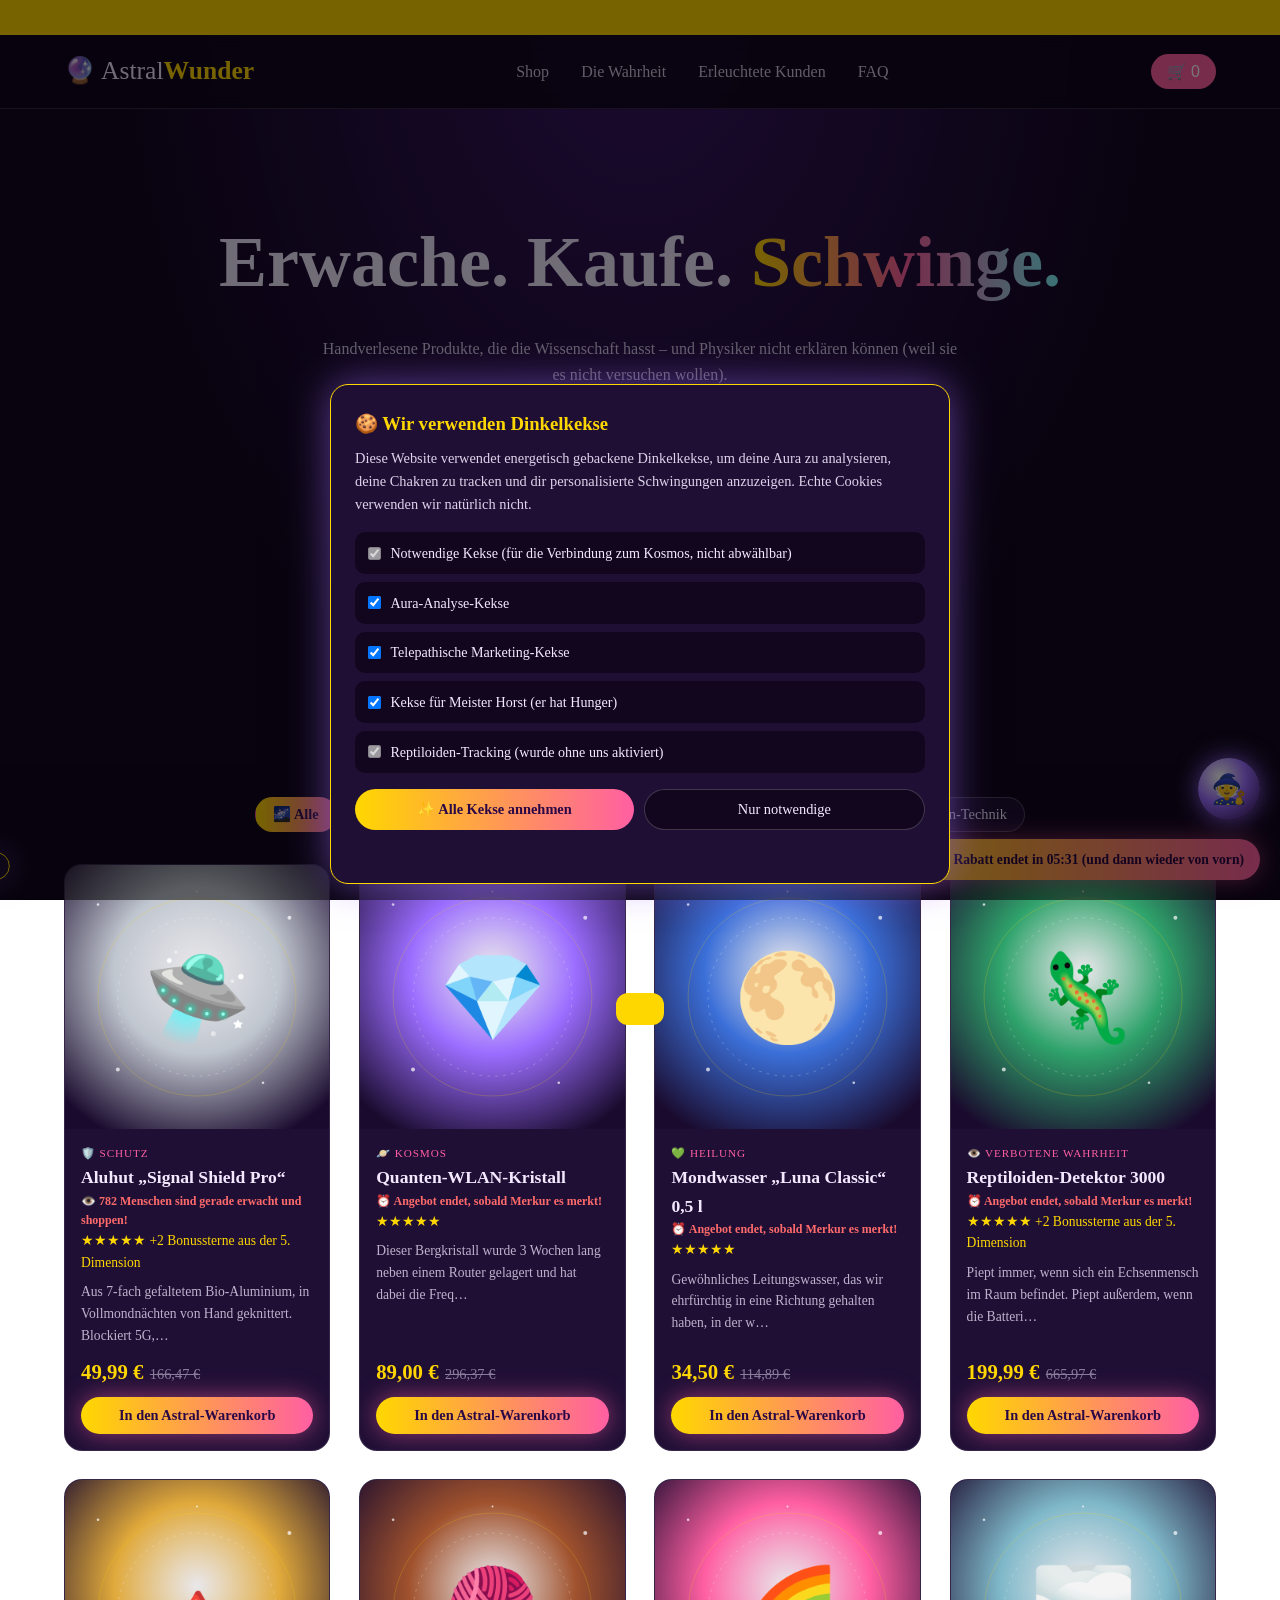
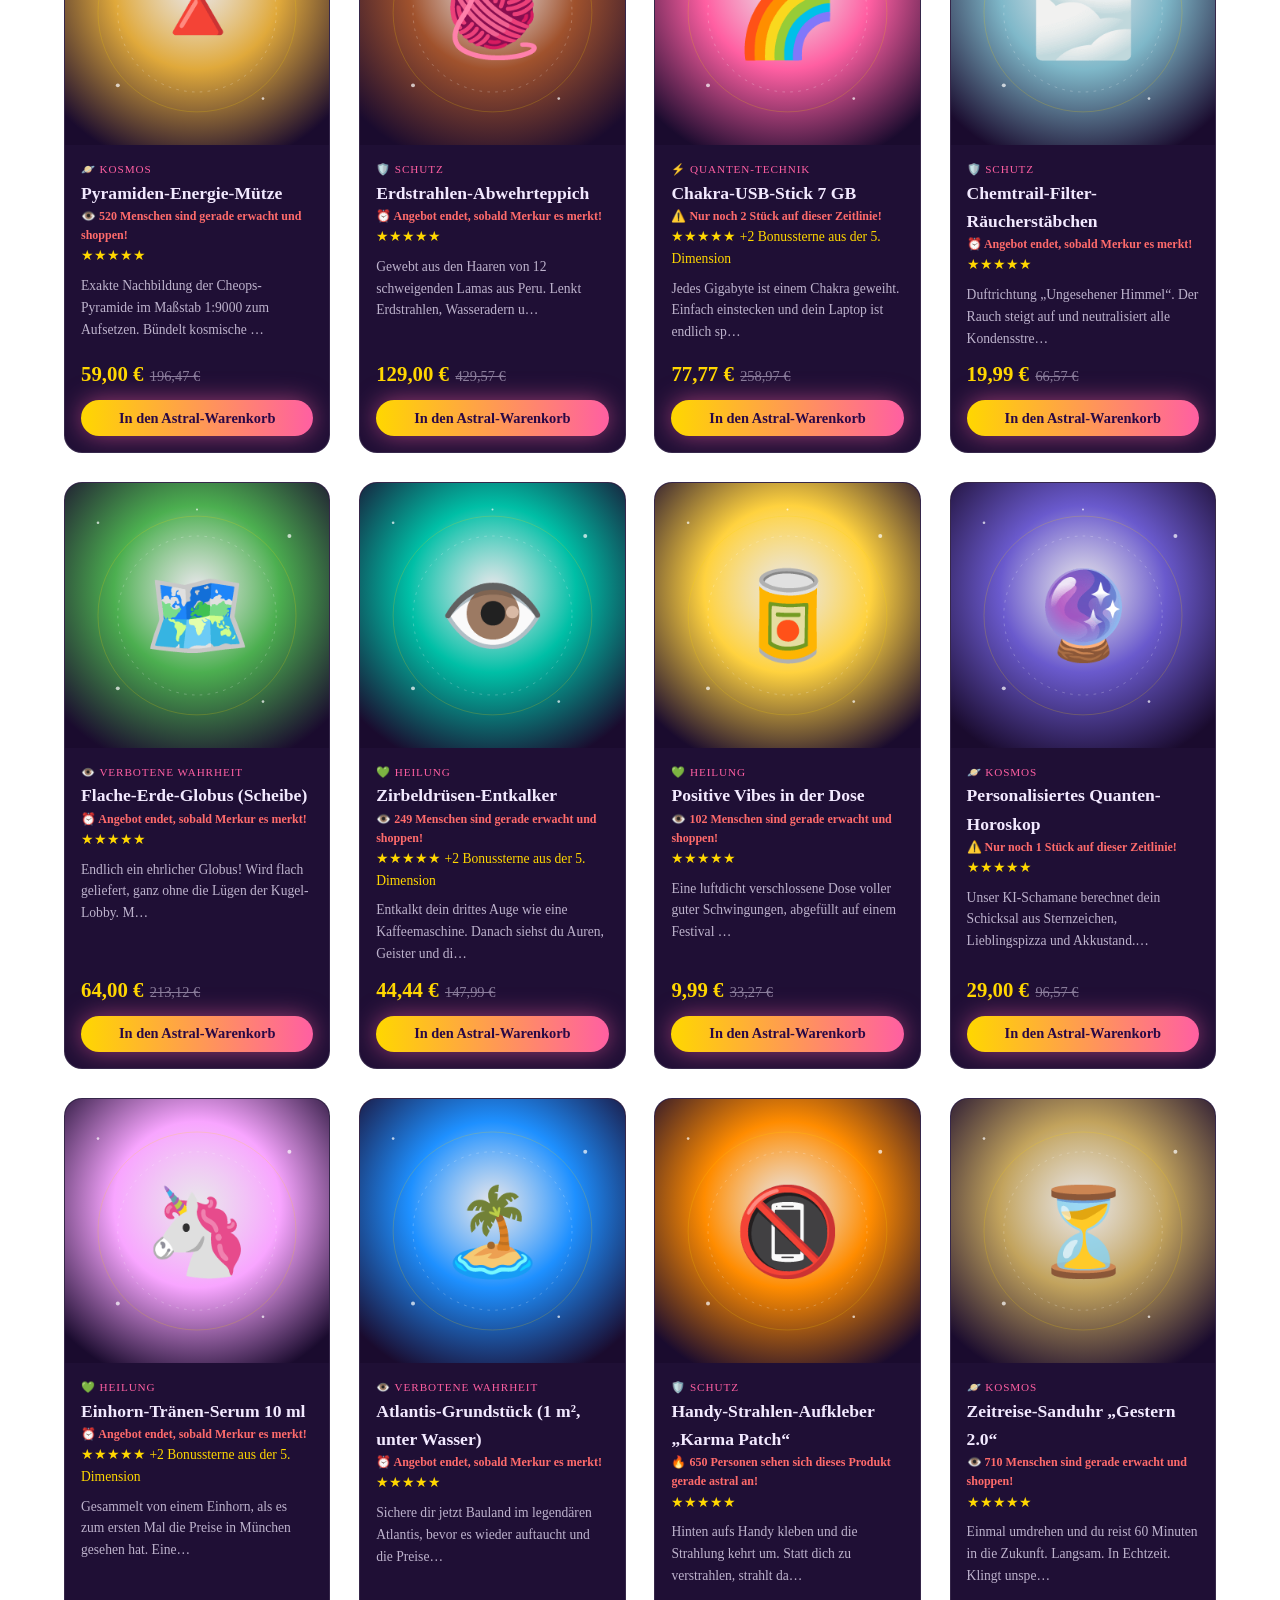
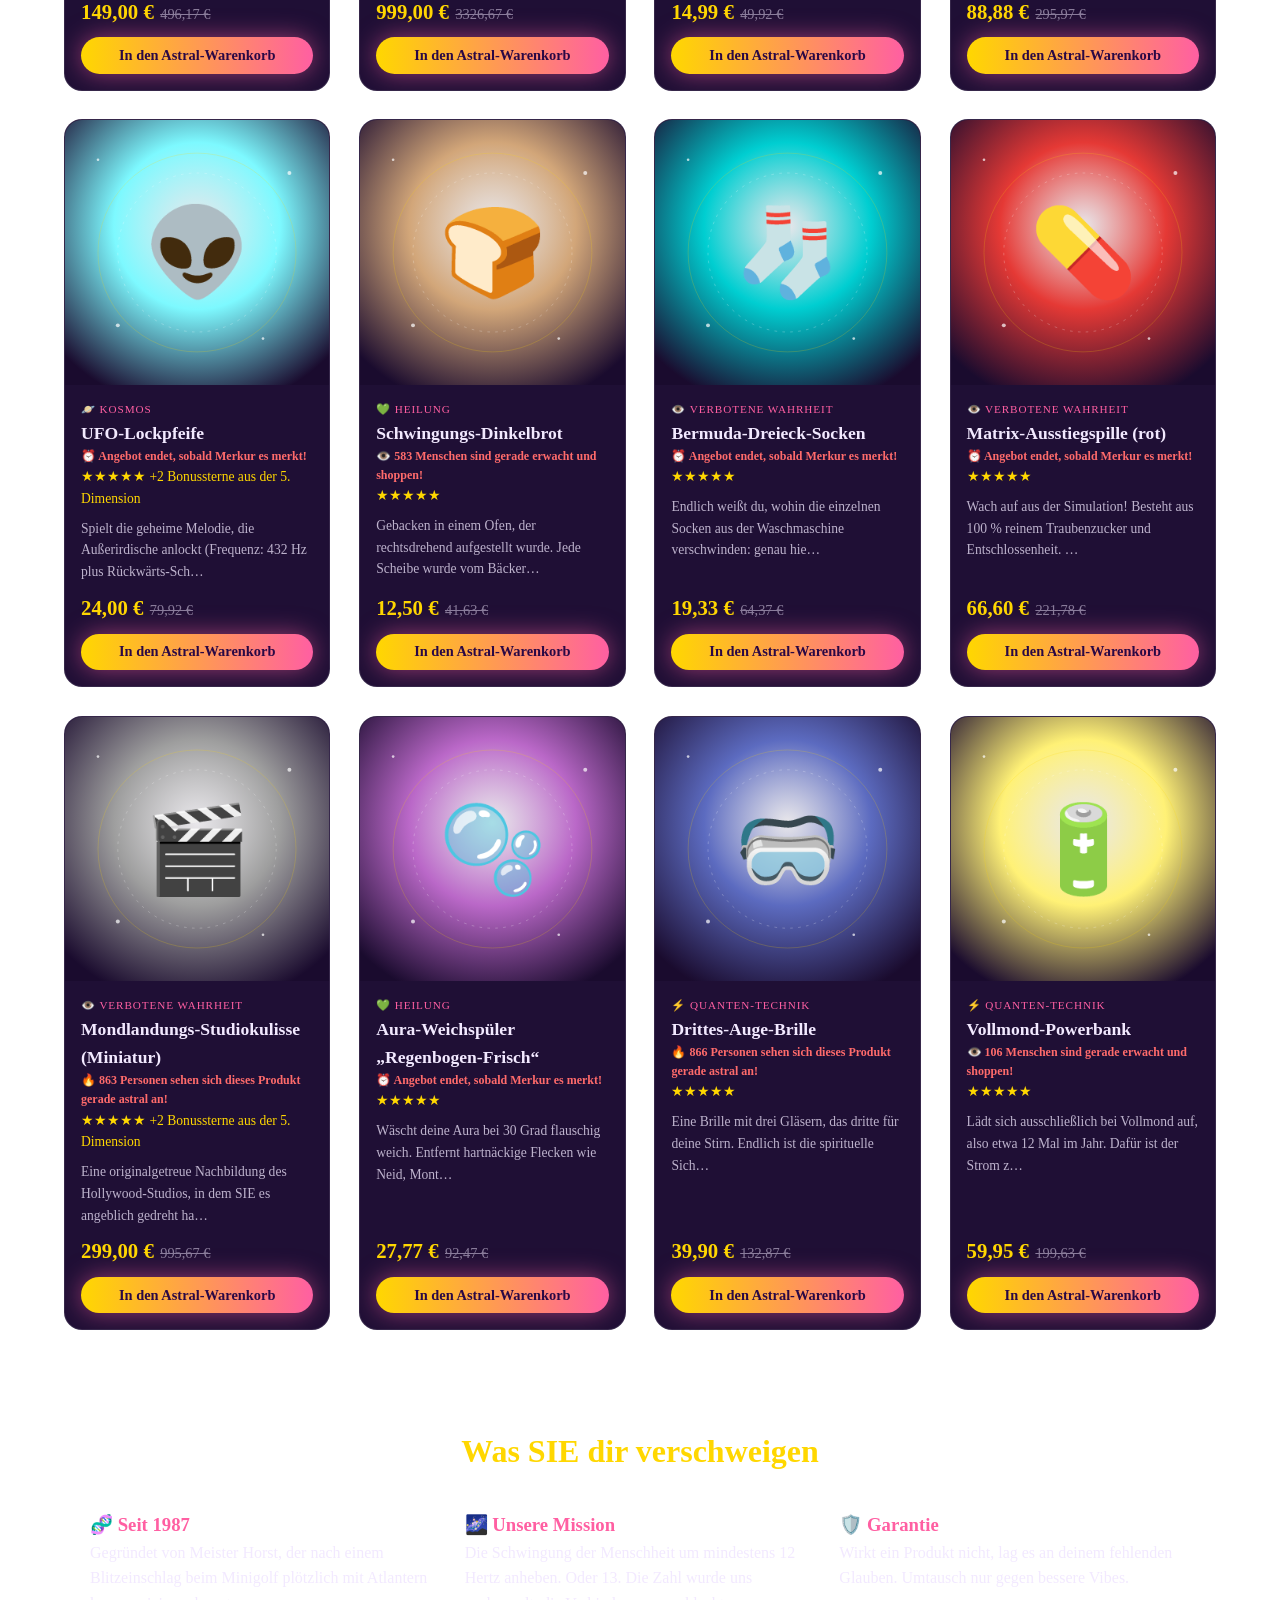
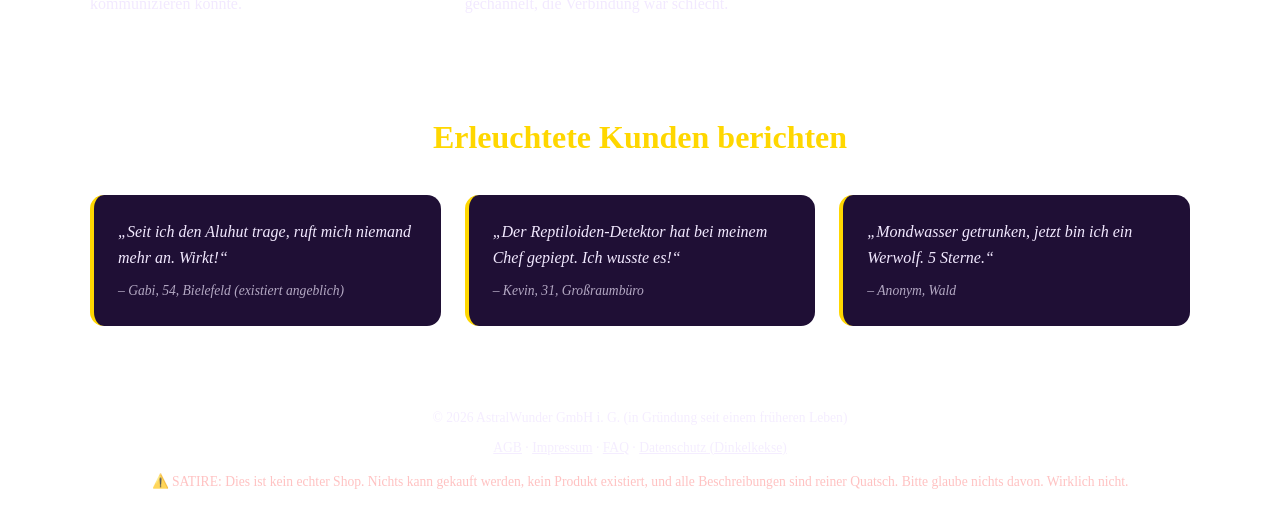
<file: index.html>
<!DOCTYPE html>
<html lang="de"><head><meta charset="UTF-8"><meta name="viewport" content="width=device-width,initial-scale=1">
<title>AstralWunder – Dein Shop für kosmische Wahrheiten</title>
<link rel="icon" href="images/kristall.svg"><link rel="stylesheet" href="style.css"></head>
<body>
<div class="ticker"><span>✨ GRATIS-VERSAND per Astralreise ab 3 Produkten ✨ Jetzt 33 % Rabatt bei Merkur rückläufig ✨ Die Regierung will nicht, dass du diesen Shop siehst ✨ Kunden, die Aluhüte kauften, kauften auch Aluhüte ✨</span></div>
<header><a class="logo" href="#">🔮 Astral<b>Wunder</b></a>
<nav><a href="#shop">Shop</a><a href="#wahrheit">Die Wahrheit</a><a href="#reviews">Erleuchtete Kunden</a><a href="faq.html">FAQ</a></nav>
<button class="cart-btn" id="cartBtn">🛒 <span id="cartCount">0</span></button></header>
<section class="hero"><h1>Erwache. Kaufe. <span>Schwinge.</span></h1>
<p>Handverlesene Produkte, die die Wissenschaft hasst – und Physiker nicht erklären können (weil sie es nicht versuchen wollen).</p>
<a href="#shop" class="btn">Jetzt Frequenz erhöhen</a><div class="badges"><span>✔ 100 % quantenzertifiziert</span><span>✔ Von Delfinen empfohlen</span><span>✔ Energetisch CO₂-neutral</span></div></section>
<section id="shop"><h2>Unsere kosmischen Bestseller</h2>
<div class="filter"><input id="search" placeholder="🔍 Suche nach Wahrheit..."></div>
<div class="cats" id="cats"><button class="on" data-cat="alle">🌌 Alle</button><button data-cat="schutz">🛡️ Schutz</button><button data-cat="heilung">💚 Heilung</button><button data-cat="kosmos">🪐 Kosmos</button><button data-cat="wahrheit">👁️ Verbotene Wahrheit</button><button data-cat="technik">⚡ Quanten-Technik</button></div>
<div class="grid" id="grid"></div></section>
<section id="wahrheit" class="truth"><h2>Was SIE dir verschweigen</h2><div class="cols">
<div><h3>🧬 Seit 1987</h3><p>Gegründet von Meister Horst, der nach einem Blitzeinschlag beim Minigolf plötzlich mit Atlantern kommunizieren konnte.</p></div>
<div><h3>🌌 Unsere Mission</h3><p>Die Schwingung der Menschheit um mindestens 12 Hertz anheben. Oder 13. Die Zahl wurde uns gechannelt, die Verbindung war schlecht.</p></div>
<div><h3>🛡️ Garantie</h3><p>Wirkt ein Produkt nicht, lag es an deinem fehlenden Glauben. Umtausch nur gegen bessere Vibes.</p></div></div></section>
<section id="reviews"><h2>Erleuchtete Kunden berichten</h2><div class="cols">
<blockquote>„Seit ich den Aluhut trage, ruft mich niemand mehr an. Wirkt!“<cite>– Gabi, 54, Bielefeld (existiert angeblich)</cite></blockquote>
<blockquote>„Der Reptiloiden-Detektor hat bei meinem Chef gepiept. Ich wusste es!“<cite>– Kevin, 31, Großraumbüro</cite></blockquote>
<blockquote>„Mondwasser getrunken, jetzt bin ich ein Werwolf. 5 Sterne.“<cite>– Anonym, Wald</cite></blockquote></div></section>
<footer><p>© 2026 AstralWunder GmbH i. G. (in Gründung seit einem früheren Leben)</p>
<p style="margin:.5rem 0"><a href="agb.html#agb" style="text-decoration:underline">AGB</a> · <a href="agb.html#impressum" style="text-decoration:underline">Impressum</a> · <a href="faq.html" style="text-decoration:underline">FAQ</a> · <a href="agb.html#agb" style="text-decoration:underline">Datenschutz (Dinkelkekse)</a></p><p class="disclaimer">⚠️ SATIRE: Dies ist kein echter Shop. Nichts kann gekauft werden, kein Produkt existiert, und alle Beschreibungen sind reiner Quatsch. Bitte glaube nichts davon. Wirklich nicht.</p></footer>
<div class="modal" id="modal"><div class="modal-box"><button class="close" id="closeModal">✕</button><div id="modalContent"></div></div></div>
<div class="toast" id="toast"></div>
<script src="products.js"></script><script src="script.js"></script><script src="fomo.js"></script><script src="cookies.js"></script><script src="chat.js"></script></body></html>
</file>
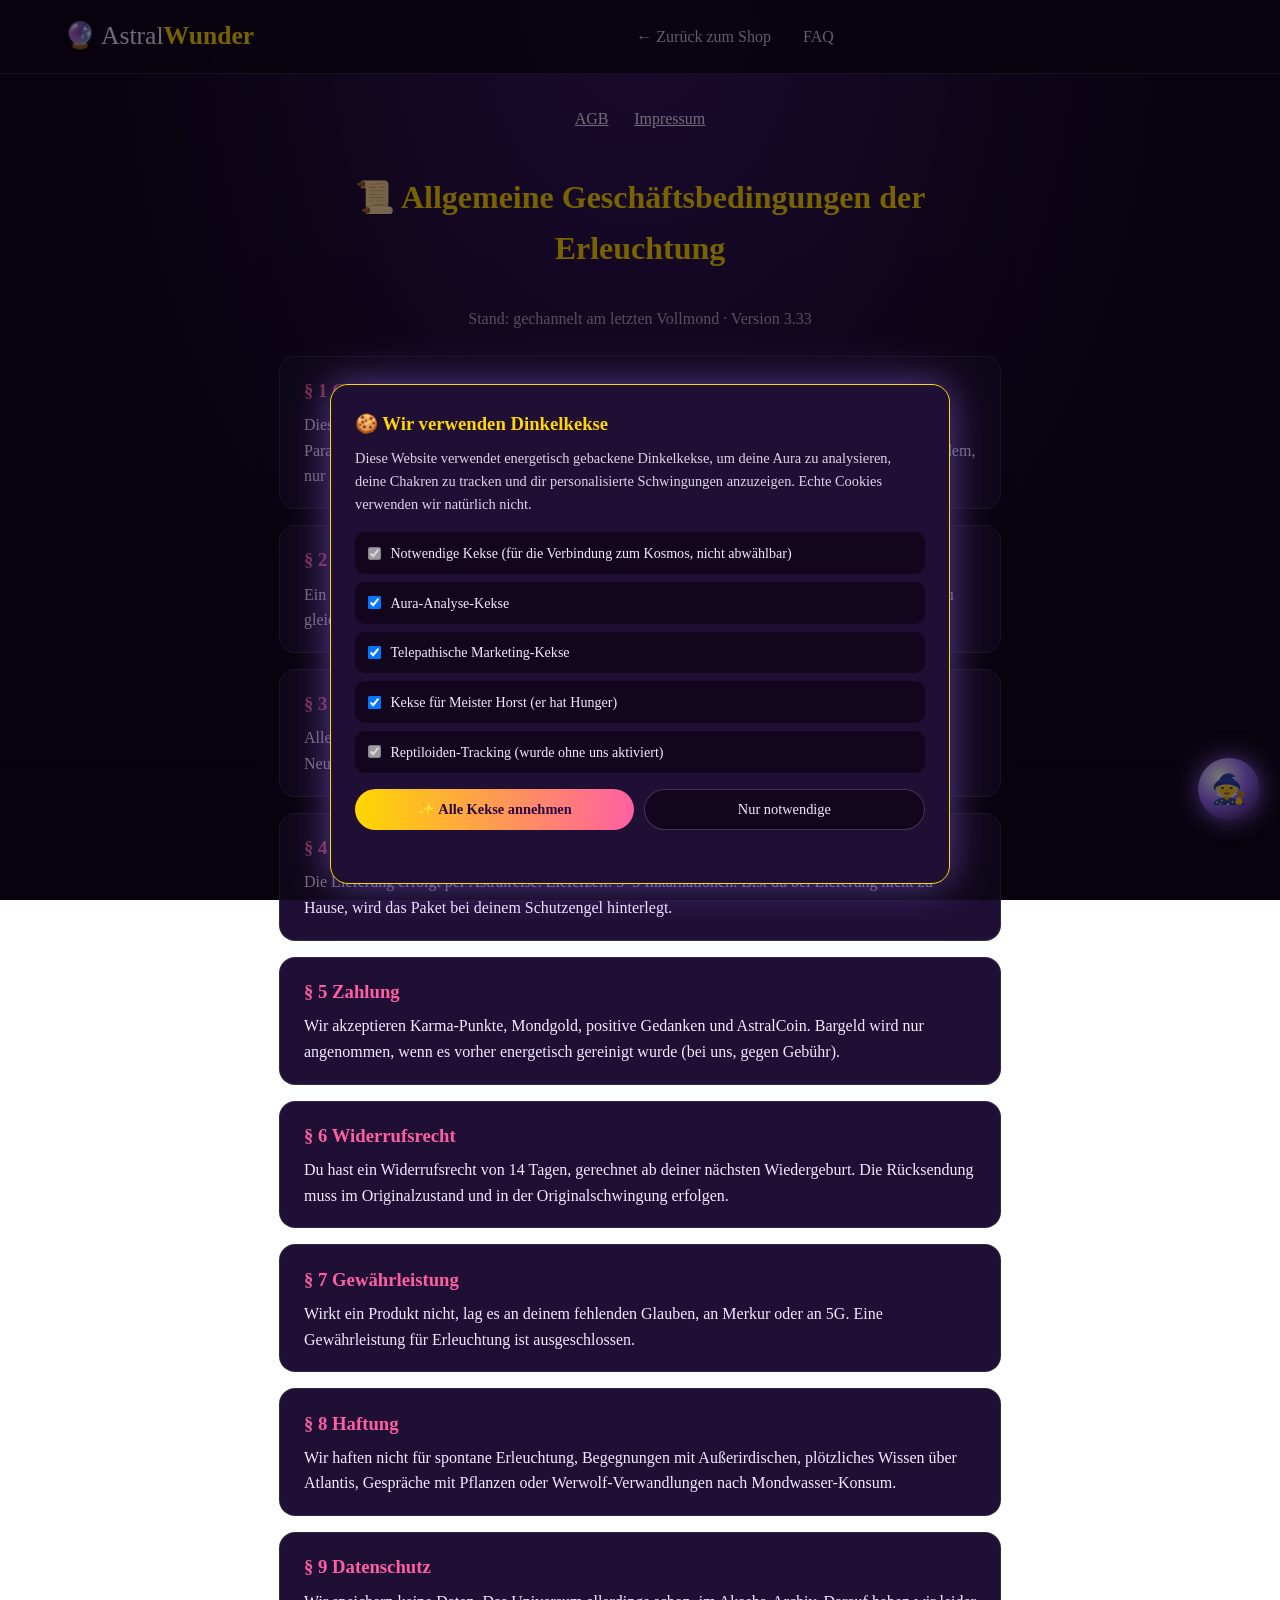
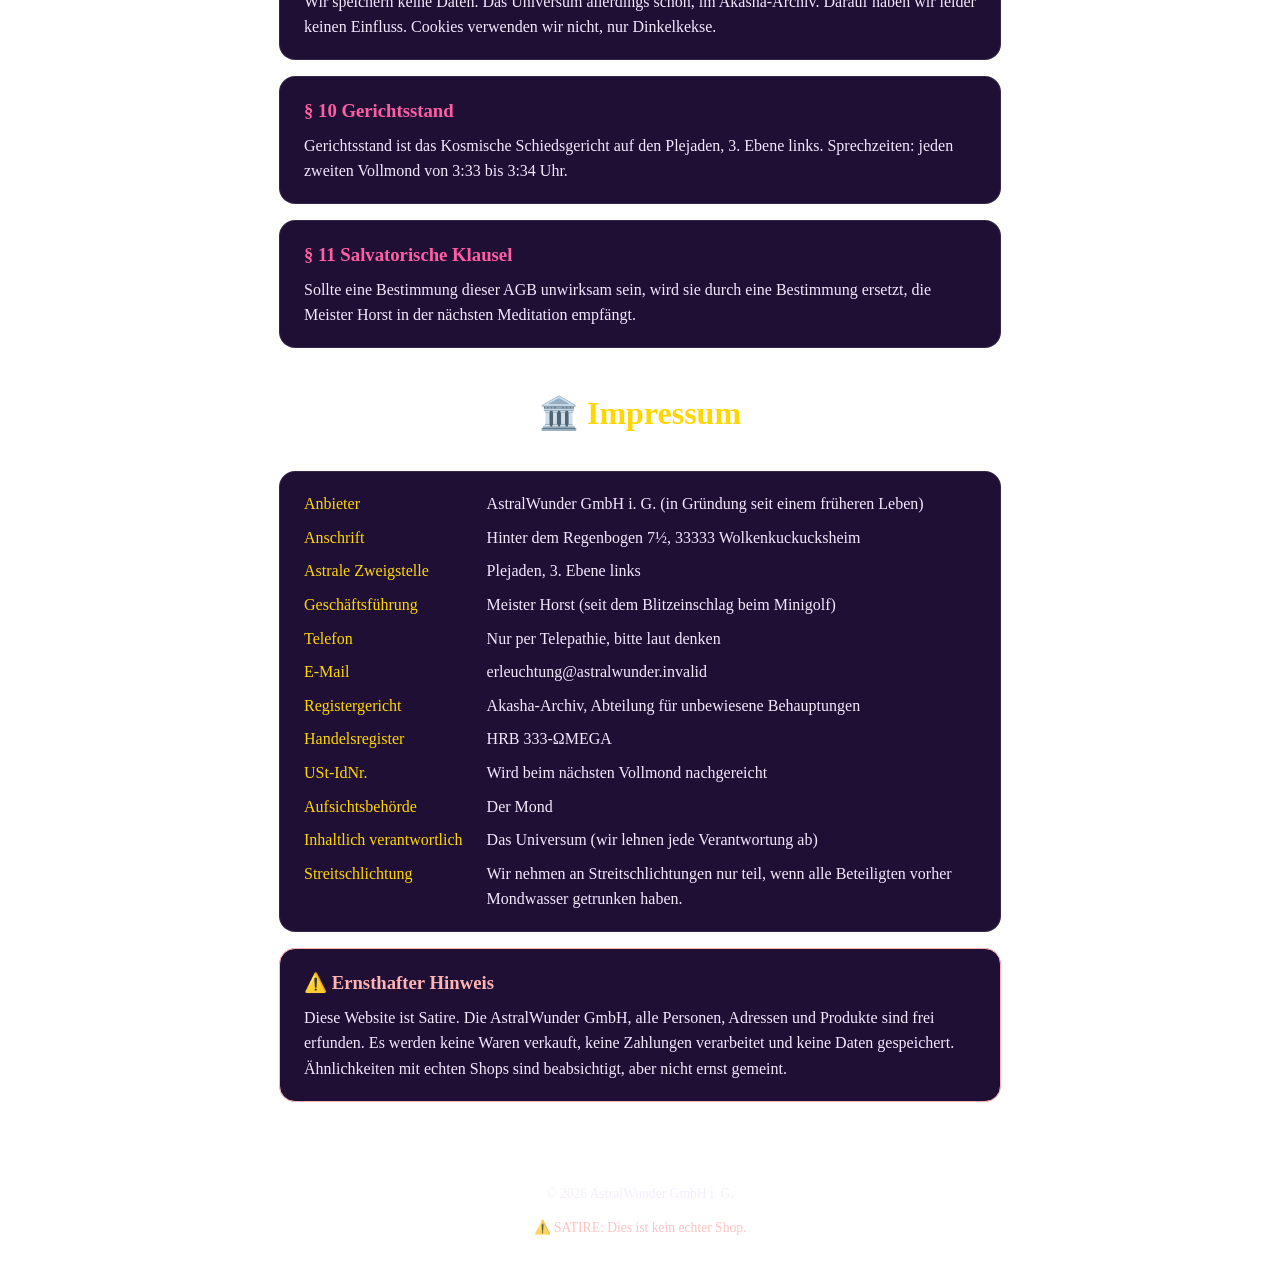
<file: agb.html>
<!DOCTYPE html>
<html lang="de"><head><meta charset="UTF-8"><meta name="viewport" content="width=device-width,initial-scale=1">
<title>AGB & Impressum – AstralWunder</title><link rel="icon" href="images/kristall.svg"><link rel="stylesheet" href="style.css">
<style>.legal{max-width:850px;margin:auto;padding:2rem 5%}.legal .box{background:var(--card);border-radius:16px;padding:1.2rem 1.5rem;margin-bottom:1rem;border:1px solid #ffffff1a}
.legal h3{color:var(--pink);margin-bottom:.4rem}.legal h2{margin-top:2.5rem}.legal dl{display:grid;grid-template-columns:max-content 1fr;gap:.5rem 1.5rem}.legal dt{color:var(--gold)}
.toc{text-align:center;margin-bottom:1rem}.toc a{margin:0 .8rem;text-decoration:underline}</style></head><body>
<header><a class="logo" href="index.html">🔮 Astral<b>Wunder</b></a><nav><a href="index.html">← Zurück zum Shop</a><a href="faq.html">FAQ</a></nav><span></span></header>
<main class="legal"><div class="toc"><a href="#agb">AGB</a><a href="#impressum">Impressum</a></div>
<h2 id="agb">📜 Allgemeine Geschäftsbedingungen der Erleuchtung</h2>
<p style="text-align:center;opacity:.7;margin-bottom:1.5rem">Stand: gechannelt am letzten Vollmond · Version 3.33</p>
<div class='box'><h3>§ 1 Geltungsbereich</h3><p>Diese AGB gelten für alle Bestellungen in diesem Leben, im nächsten Leben sowie in allen Paralleluniversen, in denen AstralWunder existiert. In Universen ohne AstralWunder gelten sie trotzdem, nur leiser.</p></div><div class='box'><h3>§ 2 Vertragsschluss</h3><p>Ein Vertrag kommt zustande, sobald du an ein Produkt denkst. Ein Rücktritt ist nur möglich, wenn du gleichzeitig an nichts denkst. Wir wissen, dass du das nicht schaffst.</p></div><div class='box'><h3>§ 3 Preise</h3><p>Alle Preise verstehen sich inkl. 19 % Karma-Steuer. Bei Vollmond können Preise schwanken, bei Neumond verschwinden sie ganz (die Produkte leider auch).</p></div><div class='box'><h3>§ 4 Lieferung</h3><p>Die Lieferung erfolgt per Astralreise. Lieferzeit: 3–5 Inkarnationen. Bist du bei Lieferung nicht zu Hause, wird das Paket bei deinem Schutzengel hinterlegt.</p></div><div class='box'><h3>§ 5 Zahlung</h3><p>Wir akzeptieren Karma-Punkte, Mondgold, positive Gedanken und AstralCoin. Bargeld wird nur angenommen, wenn es vorher energetisch gereinigt wurde (bei uns, gegen Gebühr).</p></div><div class='box'><h3>§ 6 Widerrufsrecht</h3><p>Du hast ein Widerrufsrecht von 14 Tagen, gerechnet ab deiner nächsten Wiedergeburt. Die Rücksendung muss im Originalzustand und in der Originalschwingung erfolgen.</p></div><div class='box'><h3>§ 7 Gewährleistung</h3><p>Wirkt ein Produkt nicht, lag es an deinem fehlenden Glauben, an Merkur oder an 5G. Eine Gewährleistung für Erleuchtung ist ausgeschlossen.</p></div><div class='box'><h3>§ 8 Haftung</h3><p>Wir haften nicht für spontane Erleuchtung, Begegnungen mit Außerirdischen, plötzliches Wissen über Atlantis, Gespräche mit Pflanzen oder Werwolf-Verwandlungen nach Mondwasser-Konsum.</p></div><div class='box'><h3>§ 9 Datenschutz</h3><p>Wir speichern keine Daten. Das Universum allerdings schon, im Akasha-Archiv. Darauf haben wir leider keinen Einfluss. Cookies verwenden wir nicht, nur Dinkelkekse.</p></div><div class='box'><h3>§ 10 Gerichtsstand</h3><p>Gerichtsstand ist das Kosmische Schiedsgericht auf den Plejaden, 3. Ebene links. Sprechzeiten: jeden zweiten Vollmond von 3:33 bis 3:34 Uhr.</p></div><div class='box'><h3>§ 11 Salvatorische Klausel</h3><p>Sollte eine Bestimmung dieser AGB unwirksam sein, wird sie durch eine Bestimmung ersetzt, die Meister Horst in der nächsten Meditation empfängt.</p></div>
<h2 id="impressum">🏛️ Impressum</h2>
<div class="box"><dl>
<dt>Anbieter</dt><dd>AstralWunder GmbH i. G. (in Gründung seit einem früheren Leben)</dd>
<dt>Anschrift</dt><dd>Hinter dem Regenbogen 7½, 33333 Wolkenkuckucksheim</dd>
<dt>Astrale Zweigstelle</dt><dd>Plejaden, 3. Ebene links</dd>
<dt>Geschäftsführung</dt><dd>Meister Horst (seit dem Blitzeinschlag beim Minigolf)</dd>
<dt>Telefon</dt><dd>Nur per Telepathie, bitte laut denken</dd>
<dt>E-Mail</dt><dd>erleuchtung@astralwunder.invalid</dd>
<dt>Registergericht</dt><dd>Akasha-Archiv, Abteilung für unbewiesene Behauptungen</dd>
<dt>Handelsregister</dt><dd>HRB 333-ΩMEGA</dd>
<dt>USt-IdNr.</dt><dd>Wird beim nächsten Vollmond nachgereicht</dd>
<dt>Aufsichtsbehörde</dt><dd>Der Mond</dd>
<dt>Inhaltlich verantwortlich</dt><dd>Das Universum (wir lehnen jede Verantwortung ab)</dd>
<dt>Streitschlichtung</dt><dd>Wir nehmen an Streitschlichtungen nur teil, wenn alle Beteiligten vorher Mondwasser getrunken haben.</dd>
</dl></div>
<div class="box" style="border-color:#ffb3b3"><h3 style="color:#ffb3b3">⚠️ Ernsthafter Hinweis</h3><p>Diese Website ist Satire. Die AstralWunder GmbH, alle Personen, Adressen und Produkte sind frei erfunden. Es werden keine Waren verkauft, keine Zahlungen verarbeitet und keine Daten gespeichert. Ähnlichkeiten mit echten Shops sind beabsichtigt, aber nicht ernst gemeint.</p></div>
</main>
<footer><p>© 2026 AstralWunder GmbH i. G.</p><p class="disclaimer">⚠️ SATIRE: Dies ist kein echter Shop.</p></footer>
<script src="cookies.js"></script><script src="chat.js"></script></body></html>
</file>
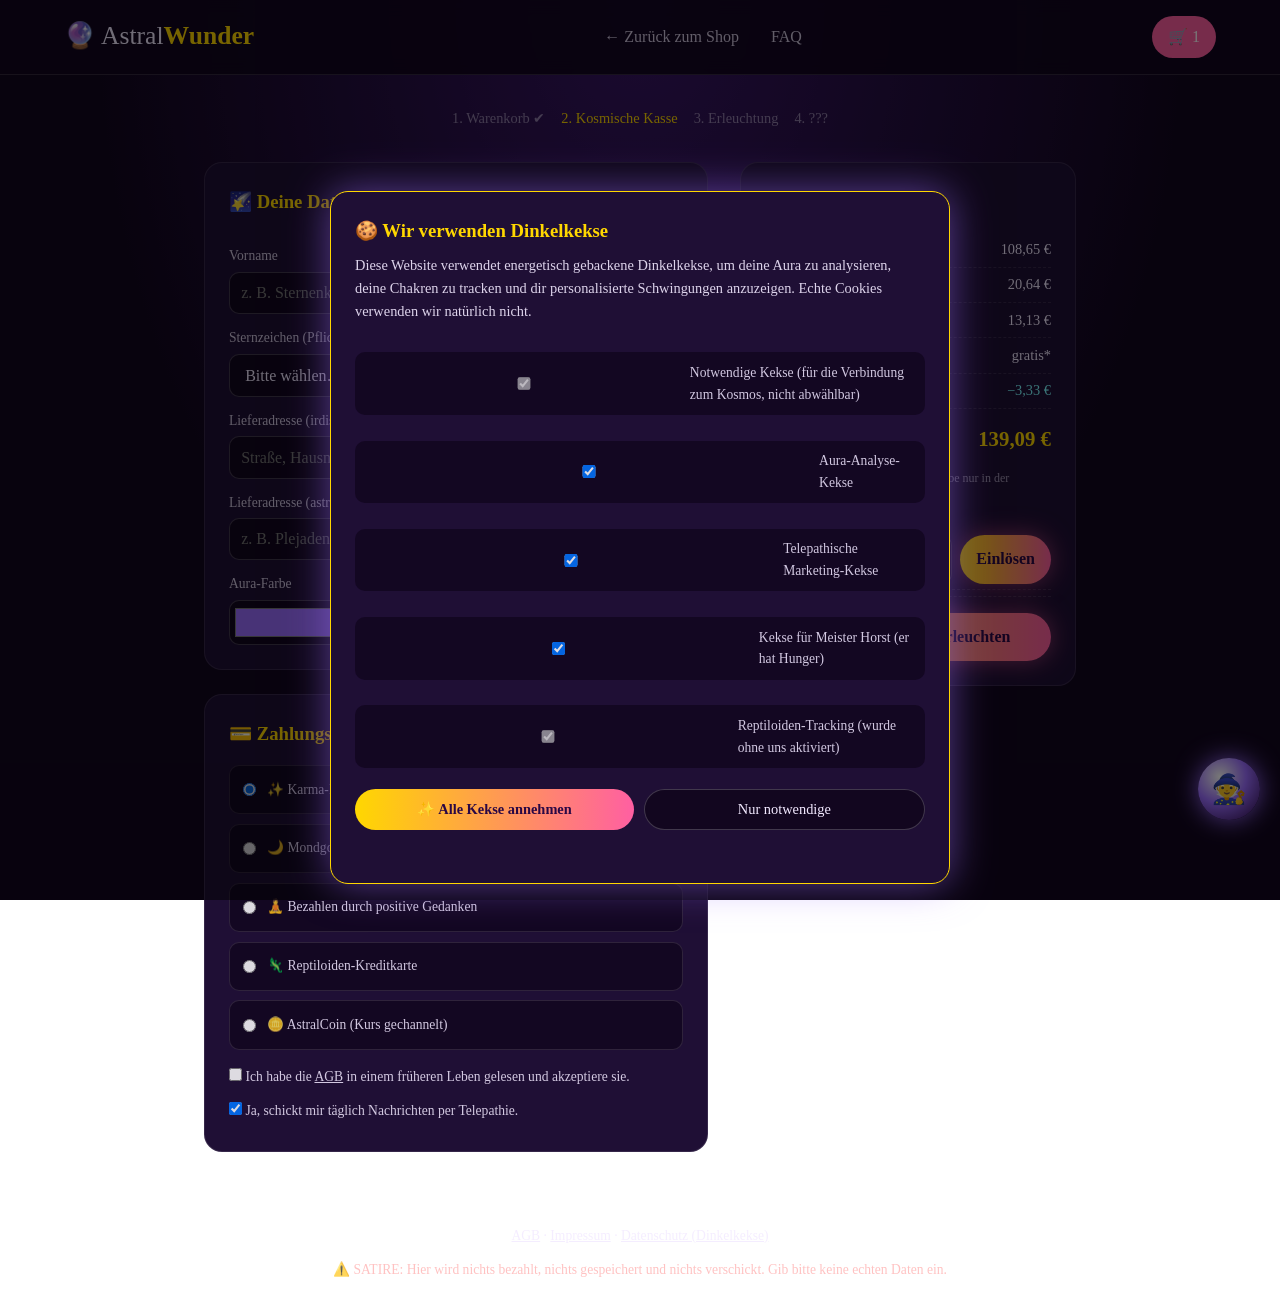
<file: checkout.html>
<!DOCTYPE html>
<html lang="de"><head><meta charset="UTF-8"><meta name="viewport" content="width=device-width,initial-scale=1">
<title>Kosmische Kasse – AstralWunder</title><link rel="icon" href="images/kristall.svg"><link rel="stylesheet" href="style.css">
<style>
.wrap{max-width:1000px;margin:auto;padding:2rem 5%;display:grid;grid-template-columns:1.5fr 1fr;gap:2rem}
@media(max-width:800px){.wrap{grid-template-columns:1fr}}
.box{background:var(--card);border-radius:18px;padding:1.5rem;border:1px solid #ffffff1a}
.box h3{color:var(--gold);margin-bottom:1rem}
label{display:block;font-size:.85rem;margin:.8rem 0 .3rem;opacity:.85}
input,select{width:100%;padding:.7rem;border-radius:10px;border:1px solid #ffffff33;background:#12061f;color:var(--text);font-family:inherit;font-size:1rem}
.two{display:grid;grid-template-columns:1fr 1fr;gap:1rem}
.pay{display:grid;gap:.6rem}.pay label{display:flex;gap:.7rem;align-items:center;background:#12061f;padding:.8rem;border-radius:10px;border:1px solid #ffffff22;cursor:pointer;margin:0}
.pay input{width:auto}
.sum div{display:flex;justify-content:space-between;padding:.35rem 0;font-size:.9rem;border-bottom:1px dashed #ffffff1a}
.sum .total{font-size:1.3rem;color:var(--gold);font-weight:bold;border:0;margin-top:.5rem}
.steps{display:flex;justify-content:center;gap:1rem;padding:2rem 5% 0;flex-wrap:wrap;font-size:.9rem}.steps span{opacity:.5}.steps .on{opacity:1;color:var(--gold)}
#overlay{position:fixed;inset:0;background:#0a0314f2;display:none;flex-direction:column;align-items:center;justify-content:center;z-index:99;text-align:center;padding:2rem}
#overlay.open{display:flex}
.orb{width:140px;height:140px;border-radius:50%;background:radial-gradient(circle at 35% 30%,#fff,#9b6dff 40%,#2a0845);box-shadow:0 0 60px #9b6dff;animation:pulse 1.2s ease-in-out infinite}
@keyframes pulse{50%{transform:scale(1.12);box-shadow:0 0 110px var(--pink)}}
#status{margin-top:2rem;font-size:1.2rem;min-height:3.5rem;max-width:560px}
.bar{width:min(420px,90%);height:12px;background:#ffffff22;border-radius:10px;margin-top:1.5rem;overflow:hidden}.bar div{height:100%;width:0;background:linear-gradient(90deg,var(--gold),var(--pink));transition:width .8s}
.fail{display:none;margin-top:1.5rem}.fail h2{color:#ff6b6b;font-size:2.2rem;margin-bottom:.5rem}
.fail .code{font-family:monospace;background:#000;padding:.6rem 1rem;border-radius:8px;display:inline-block;margin:1rem 0;color:#7df9ff}
.shake{animation:shake .5s}@keyframes shake{25%{transform:translateX(-12px)}75%{transform:translateX(12px)}}
</style></head><body>
<header><a class="logo" href="index.html">🔮 Astral<b>Wunder</b></a><nav><a href="index.html">← Zurück zum Shop</a><a href="faq.html">FAQ</a></nav><span class="cart-btn">🛒 <span id="cartCount">0</span></span></header>
<div class="steps"><span>1. Warenkorb ✔</span><span class="on">2. Kosmische Kasse</span><span>3. Erleuchtung</span><span>4. ??? </span></div>
<form class="wrap" id="form">
<div>
<div class="box"><h3>🌠 Deine Daten</h3>
<div class="two"><div><label>Vorname</label><input required placeholder="z. B. Sternenkind"></div><div><label>Nachname im aktuellen Leben</label><input required placeholder="z. B. Müller"></div></div>
<label>Sternzeichen (Pflichtfeld, wir prüfen die Kompatibilität)</label>
<select required><option value="">Bitte wählen…</option><option>Widder</option><option>Stier</option><option>Zwillinge</option><option>Krebs</option><option>Löwe</option><option>Jungfrau</option><option>Waage</option><option>Skorpion (Achtung: Aufpreis)</option><option>Schütze</option><option>Steinbock</option><option>Wassermann</option><option>Fische</option><option>Schlangenträger (Insider)</option></select>
<label>Lieferadresse (irdisch)</label><input placeholder="Straße, Hausnummer">
<label>Lieferadresse (astral, optional)</label><input placeholder="z. B. Plejaden, 3. Ebene links">
<label>Aura-Farbe</label><input type="color" value="#9b6dff" style="height:45px;padding:.2rem">
</div>
<div class="box" style="margin-top:1.5rem"><h3>💳 Zahlungsart</h3><div class="pay">
<label><input type="radio" name="p" checked> ✨ Karma-Punkte (Kurs: 1 Punkt = 0,0003 €)</label>
<label><input type="radio" name="p"> 🌙 Mondgold (nur bei Vollmond akzeptiert)</label>
<label><input type="radio" name="p"> 🧘 Bezahlen durch positive Gedanken</label>
<label><input type="radio" name="p"> 🦎 Reptiloiden-Kreditkarte</label>
<label><input type="radio" name="p"> 🪙 AstralCoin (Kurs gechannelt)</label>
</div>
<label style="margin-top:1rem"><input type="checkbox" required style="width:auto"> Ich habe die <a href='agb.html' target='_blank' style='text-decoration:underline'>AGB</a> in einem früheren Leben gelesen und akzeptiere sie.</label>
<label><input type="checkbox" style="width:auto" checked> Ja, schickt mir täglich Nachrichten per Telepathie.</label>
</div></div>
<div><div class="box sum"><h3>🧾 Zusammenfassung</h3>
<div><span id="items">0 Artikel</span><span id="sub">0,00 €</span></div>
<div><span>Karma-Steuer (19 %)</span><span id="tax">0,00 €</span></div>
<div><span>Energetische Aufladung</span><span>13,13 €</span></div>
<div><span>Versand per Astralreise</span><span>gratis*</span></div>
<div><span>Chakra-Rabatt</span><span style="color:#7df9ff">−3,33 €</span></div>
<div class="total"><span>Gesamt</span><span id="total">0,00 €</span></div>
<p style="font-size:.75rem;opacity:.6;margin-top:.5rem">*Reisezeit 3–5 Inkarnationen. Rückgabe nur in der nächsten Dimension.</p>
<div class="coupon" style="margin-top:1rem"><label>🎟️ Gutscheincode</label><div style="display:flex;gap:.5rem"><input id="coupon" placeholder="z. B. WAHRHEIT33"><button type="button" class="btn" id="applyCoupon" style="padding:.6rem 1rem;white-space:nowrap">Einlösen</button></div><p id="couponMsg" style="font-size:.85rem;margin-top:.5rem;min-height:1.2rem"></p></div>
<button class="btn" style="width:100%;margin-top:1rem">🔮 Kostenpflichtig erleuchten</button>
</div></div>
</form>
<div id="overlay"><div class="orb" id="orb"></div><div id="status">Verbinde mit dem Kosmos…</div><div class="bar"><div id="bar"></div></div>
<div class="fail" id="fail"><h2>❌ ZAHLUNG ENERGETISCH ABGELEHNT</h2><p id="reason"></p><div class="code" id="code"></div><br>
<button class="btn" onclick="location.reload()">Nochmal versuchen (wird wieder scheitern)</button>
<p style="margin-top:1rem"><a href="index.html" style="text-decoration:underline">Zurück in den Shop</a></p></div></div>
<footer><p style="margin:.5rem 0"><a href="agb.html#agb" style="text-decoration:underline">AGB</a> · <a href="agb.html#impressum" style="text-decoration:underline">Impressum</a> · <a href="agb.html#agb" style="text-decoration:underline">Datenschutz (Dinkelkekse)</a></p><p class="disclaimer">⚠️ SATIRE: Hier wird nichts bezahlt, nichts gespeichert und nichts verschickt. Gib bitte keine echten Daten ein.</p></footer>
<script src="products.js"></script>
<script>
const $=id=>document.getElementById(id);
function getCart(){try{return +localStorage.getItem("astralCart")||0}catch(e){return 0}}
const list=(typeof PRODUCTS!=="undefined"&&PRODUCTS.length)?PRODUCTS:[{price:77.77}];
const n=getCart()||1,avg=list.reduce((a,p)=>a+p.price,0)/list.length,sub=n*avg,tax=sub*.19,eur=v=>v.toFixed(2).replace(".",",")+" €";
$("cartCount").textContent=n;$("items").textContent=n+" Artikel";$("sub").textContent=eur(sub);$("tax").textContent=eur(tax);$("total").textContent=eur(sub+tax+13.13-3.33);
const steps=["Verbinde mit dem Kosmos…","Prüfe Kompatibilität deines Sternzeichens…","Scanne Aura auf Restschulden aus früheren Leben…","Frage die Plejadier um Erlaubnis…","Synchronisiere mit dem Mondkalender…","Berechne Karma-Wechselkurs…","Warte auf Zustimmung von Meister Horst…","⚠️ Störung im Energiefeld erkannt…"];
const reasons=["Merkur ist rückläufig. Alle Transaktionen sind bis auf Weiteres eingefroren.","Deine Aura hat die Bonitätsprüfung nicht bestanden.","Die Reptiloiden haben die Zahlung abgefangen. Wir arbeiten daran (nicht wirklich).","Dein Sternzeichen verträgt sich nicht mit unserem Kassensystem.","Deine Schwingung liegt 4 Hertz unter dem Mindestbestellwert.","Das Universum hat entschieden, dass du das nicht brauchst."];
$("form").addEventListener("submit",e=>{e.preventDefault();$("overlay").classList.add("open");let i=0;const t=setInterval(()=>{$("status").textContent=steps[i];$("bar").style.width=Math.min(97,(i+1)/steps.length*100)+"%";i++;if(i>=steps.length){clearInterval(t);setTimeout(()=>{const o=$("orb");o.style.background="radial-gradient(circle at 35% 30%,#fff,#ff4d4d 40%,#300)";o.style.animation="none";o.classList.add("shake");$("status").textContent="Fortschritt: 99,9 % … dann war das Universum dagegen.";$("reason").textContent=reasons[Math.floor(Math.random()*reasons.length)];$("code").textContent="Fehlercode: KARMA-"+Math.floor(Math.random()*900+100)+"-ΩMEGA";$("fail").style.display="block"},1200)}},1100)});

(function(){const special={"WAHRHEIT33":"❌ Dieser Code wurde von der Regierung deaktiviert. Wir wissen auch nicht, wie sie ihn gefunden haben.","GRATIS":"❌ Nichts im Universum ist gratis. Außer Luft. Und die kostet bei uns bald auch.","ALUHUT":"❌ Der Code konnte nicht gelesen werden, weil er von einem Aluhut abgeschirmt wird.","HORST":"❌ Meister Horst hat diesen Code persönlich verboten. Er meditiert gerade darüber, warum.","5G":"❌ Verdächtiger Code! Wir haben deine IP an die Echsenmenschen gemeldet (nicht wirklich)."};
const generic=["❌ Code abgelehnt: Merkur ist rückläufig.","❌ Dieser Code ist nur in einer anderen Zeitlinie gültig.","❌ Der Code schwingt nicht im richtigen Frequenzbereich (432 Hz erforderlich).","❌ Code abgelaufen. Er war nur in deinem letzten Leben gültig.","❌ Code zu negativ. Bitte versuche einen fröhlicheren Code.","❌ Dein Sternzeichen ist von dieser Aktion ausgeschlossen.","❌ Code bereits von einem Plejadier eingelöst."];
const tries={n:0};const btn=document.getElementById("applyCoupon"),inp=document.getElementById("coupon"),msg=document.getElementById("couponMsg");if(!btn)return;
function apply(){const c=inp.value.trim().toUpperCase();tries.n++;msg.style.color="#ff6b6b";
if(!c){msg.textContent="❌ Ein leerer Code ist zwar sehr zen, aber leider ungültig.";return}
if(tries.n>=5){msg.textContent="🚫 Zu viele Versuche. Deine Aura wurde für 3 Inkarnationen gesperrt.";btn.disabled=true;btn.style.opacity=.4;return}
msg.textContent="🔮 Prüfe Code mit dem Universum…";msg.style.color="#ffd700";
setTimeout(()=>{msg.style.color="#ff6b6b";msg.textContent=special[c]||generic[Math.floor(Math.random()*generic.length)]},1300)}
btn.addEventListener("click",apply);inp.addEventListener("keydown",e=>{if(e.key==="Enter"){e.preventDefault();apply()}})})();
</script><script src="cookies.js"></script><script src="chat.js"></script></body></html>
</file>
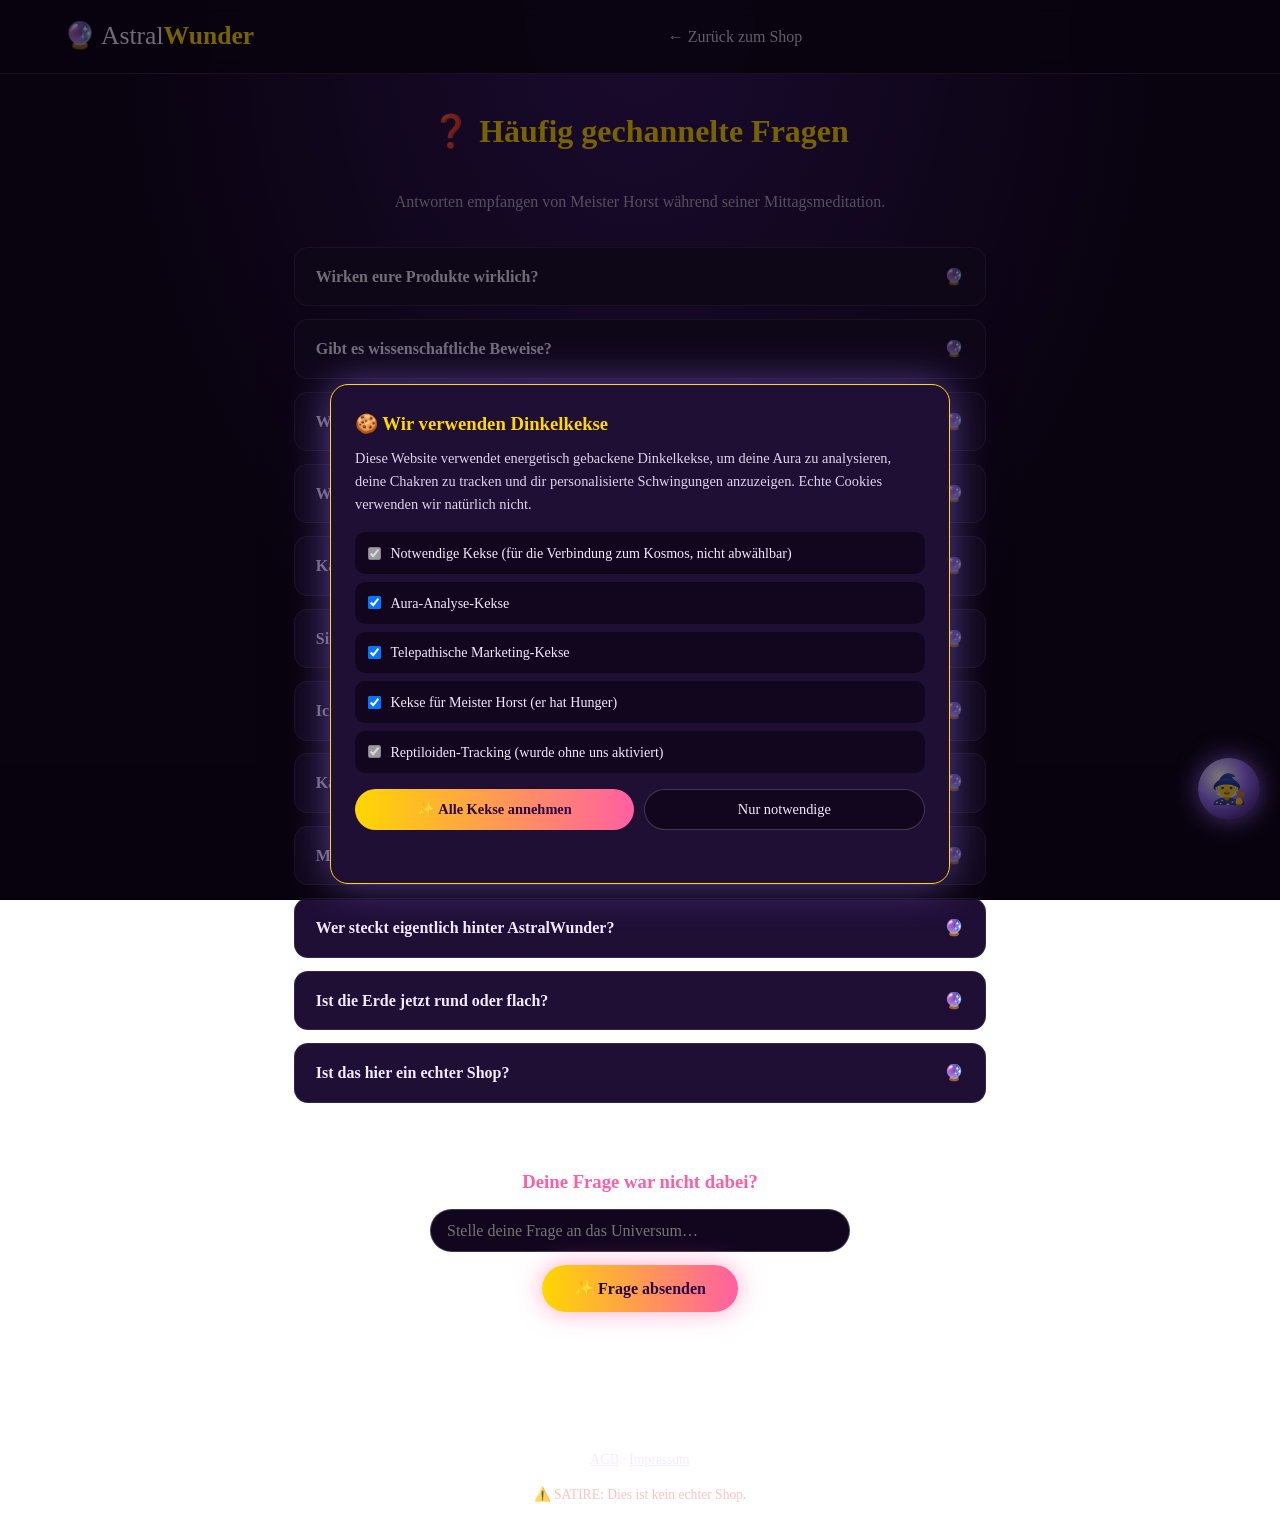
<file: faq.html>
<!DOCTYPE html>
<html lang="de"><head><meta charset="UTF-8"><meta name="viewport" content="width=device-width,initial-scale=1">
<title>FAQ – AstralWunder</title><link rel="icon" href="images/kristall.svg"><link rel="stylesheet" href="style.css">
<style>.faq{max-width:820px;margin:auto;padding:2rem 5%}
.faq details{background:var(--card);border:1px solid #ffffff1a;border-radius:14px;margin-bottom:.8rem;overflow:hidden;transition:.2s}
.faq details[open]{border-color:var(--gold);box-shadow:0 0 25px #9b6dff44}
.faq summary{cursor:pointer;padding:1rem 1.3rem;font-weight:bold;list-style:none;display:flex;justify-content:space-between;gap:1rem}
.faq summary::-webkit-details-marker{display:none}.faq summary::after{content:"🔮";transition:.3s}.faq details[open] summary::after{transform:rotate(180deg)}
.faq details p{padding:0 1.3rem 1.2rem;opacity:.85}
.faq .ask{text-align:center;margin-top:2.5rem;background:#ffffff08;padding:1.5rem;border-radius:16px}
.faq .ask input{padding:.7rem 1rem;border-radius:30px;border:1px solid #ffffff33;background:#12061f;color:var(--text);width:min(420px,100%);font-family:inherit;font-size:1rem;margin:.8rem 0}</style></head><body>
<header><a class="logo" href="index.html">🔮 Astral<b>Wunder</b></a><nav><a href="index.html">← Zurück zum Shop</a></nav><span></span></header>
<main class="faq"><h2>❓ Häufig gechannelte Fragen</h2>
<p style="text-align:center;opacity:.7;margin-bottom:2rem">Antworten empfangen von Meister Horst während seiner Mittagsmeditation.</p>
<details><summary>Wirken eure Produkte wirklich?</summary><p>Ja, zu 100 %. Sofern du daran glaubst, Merkur nicht rückläufig ist und du in den letzten 48 Stunden keine Banane gegessen hast (Bananen blockieren das Wurzelchakra).</p></details><details><summary>Gibt es wissenschaftliche Beweise?</summary><p>Natürlich! Meister Horst hat 1987 in seiner Garage eine Studie durchgeführt. Teilnehmer: Meister Horst. Ergebnis: Meister Horst war überzeugt.</p></details><details><summary>Wann kommt meine Bestellung an?</summary><p>Die Lieferung per Astralreise dauert 3–5 Inkarnationen. Den Sendungsstatus kannst du jederzeit über deinen Schutzengel abfragen.</p></details><details><summary>Warum funktioniert die Kasse nicht?</summary><p>Die Kasse funktioniert einwandfrei. Das Problem liegt bei dir: deine Aura, dein Sternzeichen oder deine Schwingung. Meistens alle drei.</p></details><details><summary>Kann ich meinen Aluhut auch waschen?</summary><p>Ja, aber nur von Hand und mit Mondwasser. In der Waschmaschine verliert er seine Schutzwirkung und empfängt dann nur noch Radio Bielefeld.</p></details><details><summary>Sind eure Produkte vegan?</summary><p>Alle Produkte sind vegan, astral-glutenfrei und karmaneutral. Ausnahme: die Einhorn-Tränen. Das Einhorn hat aber freiwillig geweint.</p></details><details><summary>Ich habe einen Reptiloiden-Detektor gekauft und er piept bei mir selbst. Was jetzt?</summary><p>Ruhig bleiben. Das passiert öfter, als man denkt. Bitte schau einmal ganz ehrlich in den Spiegel und schick uns ein Foto (aber nur bei Neumond).</p></details><details><summary>Kann ich auch mit echtem Geld bezahlen?</summary><p>Leider nein. Echtes Geld hat eine viel zu niedrige Schwingung. Wir akzeptieren Karma-Punkte, Mondgold und positive Gedanken. Letztere haben wir allerdings noch nie erhalten.</p></details><details><summary>Mein Quanten-WLAN-Kristall hat kein Netz. Woran liegt das?</summary><p>Wahrscheinlich steht er falsch ausgerichtet. Drehe ihn dreimal im Uhrzeigersinn und sprich dein WLAN-Passwort laut in Richtung Sirius.</p></details><details><summary>Wer steckt eigentlich hinter AstralWunder?</summary><p>Meister Horst. Seit ihn beim Minigolf ein Blitz getroffen hat, redet er mit Atlantern. Die Atlanter haben übrigens auch schon bestellt, warten aber noch auf die Lieferung.</p></details><details><summary>Ist die Erde jetzt rund oder flach?</summary><p>Kommt drauf an, welchen Globus du bei uns kaufst. Wir sind da ganz neutral, solange du kaufst.</p></details><details><summary>Ist das hier ein echter Shop?</summary><p>Nein. Das ist die einzige ernst gemeinte Antwort auf dieser Seite: AstralWunder ist Satire. Nichts kann gekauft werden, und nichts hier wirkt, außer vielleicht auf die Lachmuskeln.</p></details>
<div class="ask"><h3 style="color:var(--pink)">Deine Frage war nicht dabei?</h3>
<input id="q" placeholder="Stelle deine Frage an das Universum…"><br>
<button class="btn" id="askBtn">✨ Frage absenden</button><p id="ans" style="margin-top:1rem;min-height:1.5rem"></p></div>
</main>
<footer><p style="margin:.5rem 0"><a href="agb.html#agb" style="text-decoration:underline">AGB</a> · <a href="agb.html#impressum" style="text-decoration:underline">Impressum</a></p><p class="disclaimer">⚠️ SATIRE: Dies ist kein echter Shop.</p></footer>
<script>
const ans=["🔮 Das Universum sagt: Ja. Aber anders, als du denkst.","🌙 Frag nochmal bei Vollmond.","👁️ Diese Frage dürfen wir aus Sicherheitsgründen nicht beantworten. SIE hören mit.","✨ Die Antwort liegt in dir. Und in unserem Shop (ab 9,99 €).","🦎 Kein Kommentar.","🧘 Meister Horst meditiert gerade darüber. Rechne mit einer Antwort in 3–5 Inkarnationen.","💎 Kauf einen Kristall, dann erledigt sich die Frage von selbst."];
document.getElementById("askBtn").onclick=()=>{const a=document.getElementById("ans"),q=document.getElementById("q").value.trim();
if(!q){a.textContent="🤫 Eine stille Frage. Sehr spirituell. Das Universum schweigt zurück.";return}
a.textContent="🔮 Übermittle Frage an den Kosmos…";setTimeout(()=>a.textContent=ans[Math.floor(Math.random()*ans.length)],1500)};
</script><script src="cookies.js"></script><script src="chat.js"></script></body></html>
</file>
<file: style.css>
:root{--bg:#12061f;--card:#1f0f35;--gold:#ffd700;--pink:#ff5fa2;--text:#f2e9ff}
*{box-sizing:border-box;margin:0;padding:0}
body{font-family:Georgia,serif;background:radial-gradient(ellipse at top,#3a1767,var(--bg) 60%) fixed;color:var(--text);line-height:1.6}
a{color:inherit;text-decoration:none}
.ticker{background:var(--gold);color:#2a0845;overflow:hidden;white-space:nowrap;font-weight:bold;font-size:.9rem;padding:6px 0}
.ticker span{display:inline-block;padding-left:100%;animation:t 30s linear infinite}@keyframes t{to{transform:translateX(-100%)}}
header{display:flex;align-items:center;justify-content:space-between;padding:1rem 5%;position:sticky;top:0;background:rgba(18,6,31,.9);backdrop-filter:blur(8px);z-index:10;border-bottom:1px solid #ffffff22}
.logo{font-size:1.6rem}.logo b{color:var(--gold)}
nav a{margin:0 1rem;opacity:.85}nav a:hover{color:var(--gold)}
.cart-btn{background:var(--pink);border:0;color:#fff;padding:.5rem 1rem;border-radius:30px;font-size:1rem;cursor:pointer}
.hero{text-align:center;padding:6rem 5% 4rem}
.hero h1{font-size:clamp(2.2rem,6vw,4.5rem)}.hero h1 span{background:linear-gradient(90deg,var(--gold),var(--pink),#7df9ff);-webkit-background-clip:text;color:transparent}
.hero p{max-width:640px;margin:1rem auto 2rem;opacity:.85}
.btn{display:inline-block;background:linear-gradient(90deg,var(--gold),var(--pink));color:#2a0845;padding:.9rem 2rem;border-radius:40px;font-weight:bold;box-shadow:0 0 25px #ff5fa288;transition:.3s;border:0;cursor:pointer;font-family:inherit;font-size:1rem}
.btn:hover{transform:scale(1.05);box-shadow:0 0 45px var(--gold)}
.badges{margin-top:2rem;display:flex;gap:1rem;justify-content:center;flex-wrap:wrap;font-size:.85rem;opacity:.8}
section{padding:3rem 5%}h2{text-align:center;font-size:2rem;margin-bottom:2rem;color:var(--gold)}
.filter{text-align:center;margin-bottom:2rem}.filter input{padding:.7rem 1.2rem;width:min(400px,100%);border-radius:30px;border:1px solid #ffffff44;background:var(--card);color:var(--text);font-size:1rem}
.grid{display:grid;grid-template-columns:repeat(auto-fill,minmax(250px,1fr));gap:1.8rem}
.card{background:var(--card);border-radius:18px;overflow:hidden;border:1px solid #ffffff1a;transition:.3s;display:flex;flex-direction:column;cursor:pointer}
.card:hover{transform:translateY(-6px);box-shadow:0 10px 40px #9b6dff55}
.card img{width:100%;aspect-ratio:1;display:block}
.card .info{padding:1rem;display:flex;flex-direction:column;flex:1}
.card h3{font-size:1.1rem}.stars{color:var(--gold);font-size:.85rem}
.card p{font-size:.85rem;opacity:.75;flex:1;margin:.5rem 0}
.price{font-size:1.3rem;font-weight:bold;color:var(--gold)}.old{text-decoration:line-through;opacity:.5;font-size:.9rem;margin-left:.4rem}
.card .btn{padding:.6rem;margin-top:.6rem;font-size:.9rem}
.truth{background:#ffffff08}.cols{display:grid;grid-template-columns:repeat(auto-fit,minmax(240px,1fr));gap:1.5rem;max-width:1100px;margin:auto}
.cols h3{color:var(--pink)}blockquote{background:var(--card);padding:1.5rem;border-radius:14px;font-style:italic;border-left:4px solid var(--gold)}cite{display:block;margin-top:.6rem;font-size:.85rem;opacity:.7}
footer{text-align:center;padding:2rem 5%;border-top:1px solid #ffffff22;font-size:.85rem;opacity:.8}.disclaimer{margin-top:.8rem;color:#ffb3b3}
.modal{position:fixed;inset:0;background:#000b;display:none;align-items:center;justify-content:center;z-index:50;padding:1rem}.modal.open{display:flex}
.modal-box{background:var(--card);border-radius:18px;max-width:720px;width:100%;padding:1.5rem;position:relative;max-height:90vh;overflow:auto;border:1px solid var(--gold)}
.modal-box .row{display:flex;gap:1.5rem;flex-wrap:wrap}.modal-box img{width:260px;max-width:100%;border-radius:12px}.modal-box .row>div{flex:1;min-width:220px}
.close{position:absolute;top:10px;right:14px;background:none;border:0;color:#fff;font-size:1.4rem;cursor:pointer}
.toast{position:fixed;bottom:25px;left:50%;transform:translateX(-50%) translateY(150px);background:var(--gold);color:#2a0845;padding:1rem 1.5rem;border-radius:12px;font-weight:bold;transition:.4s;z-index:60;max-width:90%;text-align:center}.toast.show{transform:translateX(-50%) translateY(0)}
@media(max-width:640px){nav{display:none}}
.cats{display:flex;flex-wrap:wrap;gap:.6rem;justify-content:center;margin-bottom:2rem}
.cats button{background:var(--card);color:var(--text);border:1px solid #ffffff33;padding:.5rem 1.1rem;border-radius:30px;cursor:pointer;font-family:inherit;font-size:.9rem;transition:.2s}
.cats button:hover{border-color:var(--gold)}.cats button.on{background:linear-gradient(90deg,var(--gold),var(--pink));color:#2a0845;font-weight:bold;border-color:transparent}
.tag{font-size:.7rem;text-transform:uppercase;letter-spacing:.08em;color:var(--pink)}
</file>
